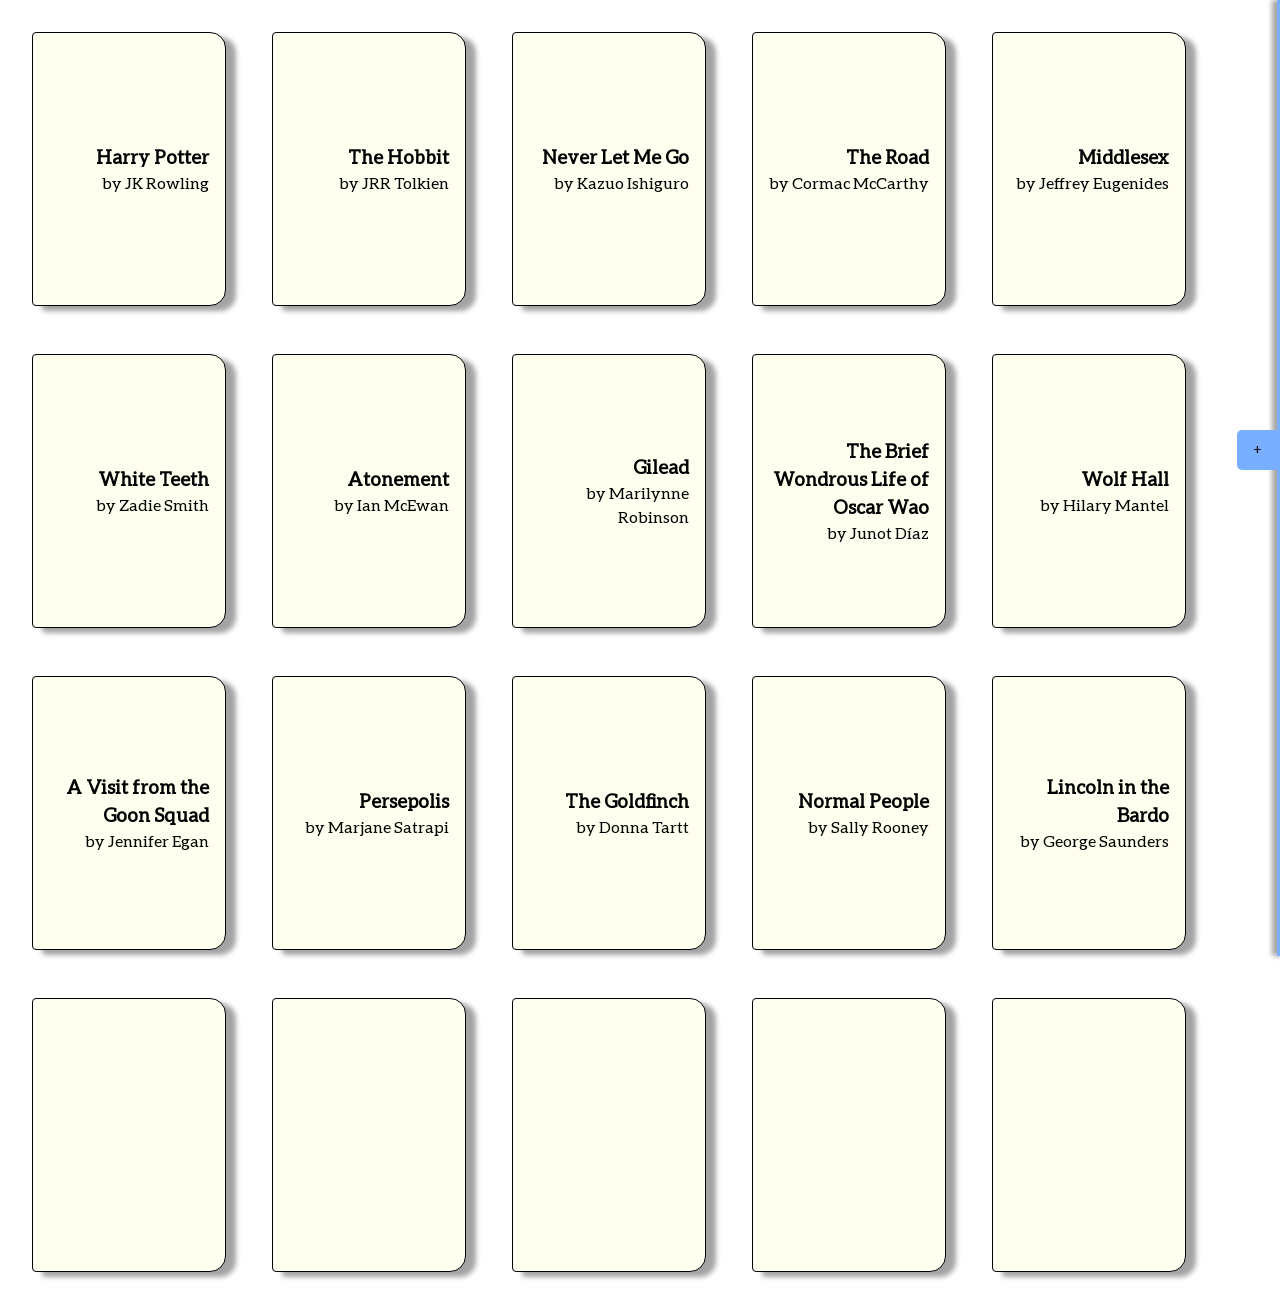
<file: index.html>
<!DOCTYPE html>
<html lang="en">
<head>
    <meta charset="UTF-8">
    <meta name="viewport" content="width=device-width, initial-scale=1.0">
    <title>Odin Javascript Library</title>
    <link rel="stylesheet" href="style.css">
    <link rel="stylesheet" href="https://fonts.googleapis.com/css2?family=Material+Symbols+Outlined:opsz,wght,FILL,GRAD@20..48,100..700,0..1,-50..200" />
    <script type="module" src="index.js"></script>
</head>
<body>
    <div class="container">
        <div class="current-library"></div>
        <div class="container-add-book-form">
            <button class="toggle-form-btn" id="toggle-form">+</button>
            <h1>Want to add a new book?</h1>
            <form novalidate method="get" class="add-book-form">
                <div class="add-book-form">
                    <label for="title">Title:</label>
                    <input type="text" name="title" id="title" required />
                    <span class="error title-error" aria-live="polite"></span>
                </div>
                
                <div class="add-book-form">
                    <label for="author">Author:</label>
                    <input type="text" name="author" id="author" required />
                    <span class="error author-error" aria-live="polite"></span>
                </div>

                <div class="add-book-form">
                    <label for="status">Reading status:</label>
                    <select name="status" id="status" required>
                        <option value="">--Please select your current reading status--</option>
                        <option value="completed-reading">I have read this book.</option>
                        <option value="currently-reading">I am currently reading this book.</option>
                        <option value="want-to-read">I want to read this book.</option>
                    </select>
                    <span class="error status-error" aria-live="polite"></span>
                </div>

                <div class="add-book-form">
                    <input type="submit" value="Add book" />
                </div>

            </form>
        </div> 
    </div>

    <!-- add confirmation delete popup -->
     <dialog id="delete-modal">
        <p>Are you sure you want to remove <strong id="modal-book-title"></strong> from your library?</p>
        <div class="modal-buttons">
            <button id="confirm-delete">Sure!</button>
            <button id="cancel-delete">Not really...</button>
        </div>
     </dialog>
    
</body>
</html>
</file>
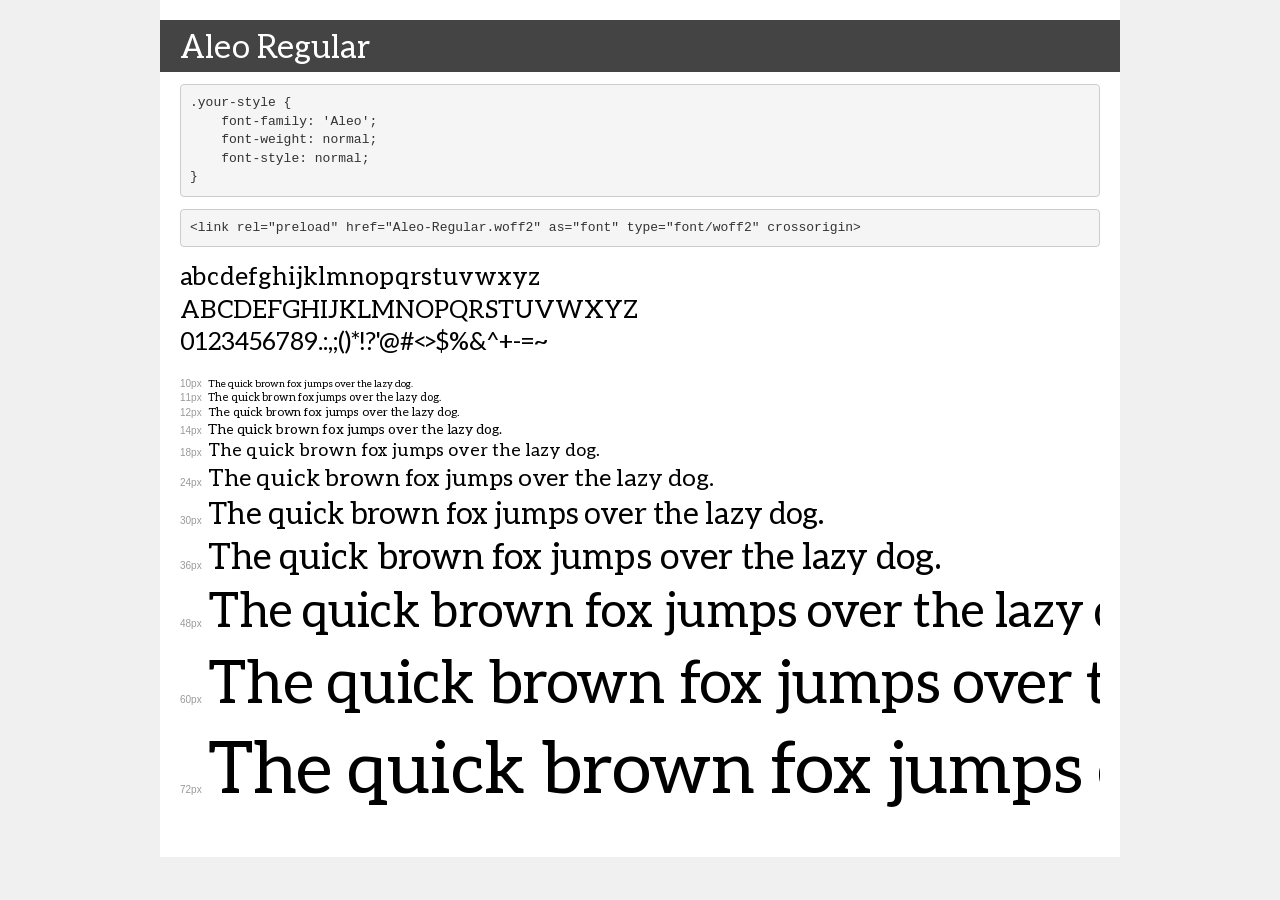
<file: fonts/demo.html>
<!DOCTYPE html>
<html lang="en">
<head>
    <meta charset="utf-8">
    <meta http-equiv="X-UA-Compatible" content="IE=edge">
    <meta name="viewport" content="width=device-width, initial-scale=1">
    <meta name="robots" content="noindex, noarchive">
    <meta name="format-detection" content="telephone=no">
    <title>Transfonter demo</title>
    <link href="stylesheet.css" rel="stylesheet">
    <style>
        /*
        http://meyerweb.com/eric/tools/css/reset/
        v2.0 | 20110126
        License: none (public domain)
        */
        html, body, div, span, applet, object, iframe,
        h1, h2, h3, h4, h5, h6, p, blockquote, pre,
        a, abbr, acronym, address, big, cite, code,
        del, dfn, em, img, ins, kbd, q, s, samp,
        small, strike, strong, sub, sup, tt, var,
        b, u, i, center,
        dl, dt, dd, ol, ul, li,
        fieldset, form, label, legend,
        table, caption, tbody, tfoot, thead, tr, th, td,
        article, aside, canvas, details, embed,
        figure, figcaption, footer, header, hgroup,
        menu, nav, output, ruby, section, summary,
        time, mark, audio, video {
            margin: 0;
            padding: 0;
            border: 0;
            font-size: 100%;
            font: inherit;
            vertical-align: baseline;
        }
        /* HTML5 display-role reset for older browsers */
        article, aside, details, figcaption, figure,
        footer, header, hgroup, menu, nav, section {
            display: block;
        }
        body {
            line-height: 1;
        }
        ol, ul {
            list-style: none;
        }
        blockquote, q {
            quotes: none;
        }
        blockquote:before, blockquote:after,
        q:before, q:after {
            content: '';
            content: none;
        }
        table {
            border-collapse: collapse;
            border-spacing: 0;
        }
        /* demo styles */
        body {
            background: #f0f0f0;
            color: #000;
        }
        .page {
            background: #fff;
            width: 920px;
            margin: 0 auto;
            padding: 20px 20px 0 20px;
            overflow: hidden;
        }
        .font-container {
            overflow-x: auto;
            overflow-y: hidden;
            margin-bottom: 40px;
            line-height: 1.3;
            white-space: nowrap;
            padding-bottom: 5px;
        }
        h1 {
            position: relative;
            background: #444;
            font-size: 32px;
            color: #fff;
            padding: 10px 20px;
            margin: 0 -20px 12px -20px;
        }
        .letters {
            font-size: 25px;
            margin-bottom: 20px;
        }
        .s10:before {
            content: '10px';
        }
        .s11:before {
            content: '11px';
        }
        .s12:before {
            content: '12px';
        }
        .s14:before {
            content: '14px';
        }
        .s18:before {
            content: '18px';
        }
        .s24:before {
            content: '24px';
        }
        .s30:before {
            content: '30px';
        }
        .s36:before {
            content: '36px';
        }
        .s48:before {
            content: '48px';
        }
        .s60:before {
            content: '60px';
        }
        .s72:before {
            content: '72px';
        }
        .s10:before, .s11:before, .s12:before, .s14:before,
        .s18:before, .s24:before, .s30:before, .s36:before,
        .s48:before, .s60:before, .s72:before {
            font-family: Arial, sans-serif;
            font-size: 10px;
            font-weight: normal;
            font-style: normal;
            color: #999;
            padding-right: 6px;
        }
        pre {
            display: block;
            padding: 9px;
            margin: 0 0 12px;
            font-family: Monaco, Menlo, Consolas, "Courier New", monospace;
            font-size: 13px;
            line-height: 1.428571429;
            color: #333;
            font-weight: normal;
            font-style: normal;
            background-color: #f5f5f5;
            border: 1px solid #ccc;
            overflow-x: auto;
            border-radius: 4px;
        }
        /* responsive */
        @media (max-width: 959px) {
            .page {
                width: auto;
                margin: 0;
            }
        }
    </style>
</head>
<body>
<div class="page">
    <div class="demo">
        <h1 style="font-family: 'Aleo'; font-weight: normal; font-style: normal;">Aleo Regular</h1>
        <pre title="Usage">.your-style {
    font-family: 'Aleo';
    font-weight: normal;
    font-style: normal;
}</pre>
        <pre title="Preload (optional)">
&lt;link rel=&quot;preload&quot; href=&quot;Aleo-Regular.woff2&quot; as=&quot;font&quot; type=&quot;font/woff2&quot; crossorigin&gt;</pre>
        <div class="font-container" style="font-family: 'Aleo'; font-weight: normal; font-style: normal;">
            <p class="letters">
                abcdefghijklmnopqrstuvwxyz<br>
ABCDEFGHIJKLMNOPQRSTUVWXYZ<br>
                0123456789.:,;()*!?'@#&lt;&gt;$%&^+-=~
            </p>
            <p class="s10" style="font-size: 10px;">The quick brown fox jumps over the lazy dog.</p>
            <p class="s11" style="font-size: 11px;">The quick brown fox jumps over the lazy dog.</p>
            <p class="s12" style="font-size: 12px;">The quick brown fox jumps over the lazy dog.</p>
            <p class="s14" style="font-size: 14px;">The quick brown fox jumps over the lazy dog.</p>
            <p class="s18" style="font-size: 18px;">The quick brown fox jumps over the lazy dog.</p>
            <p class="s24" style="font-size: 24px;">The quick brown fox jumps over the lazy dog.</p>
            <p class="s30" style="font-size: 30px;">The quick brown fox jumps over the lazy dog.</p>
            <p class="s36" style="font-size: 36px;">The quick brown fox jumps over the lazy dog.</p>
            <p class="s48" style="font-size: 48px;">The quick brown fox jumps over the lazy dog.</p>
            <p class="s60" style="font-size: 60px;">The quick brown fox jumps over the lazy dog.</p>
            <p class="s72" style="font-size: 72px;">The quick brown fox jumps over the lazy dog.</p>
        </div>
    </div>

</div>
</body>
</html>
</file>
<file: style.css>
@font-face {
    font-family: 'Aleo';
    src: url('fonts/Aleo-Regular.woff2') format('woff2'),
        url('fonts/Aleo-Regular.woff') format('woff');
    font-weight: normal;
    font-style: normal;
    font-display: swap;
}

/* Google Fonts Material Symbols settings */
.material-symbols-outlined {
  font-variation-settings:
  'FILL' 1,
  'wght' 700,
  'GRAD' 0,
  'opsz' 48;
  display: flex;
  align-items: center;
  justify-content: center;
}

* {
    margin: 0;
    padding: 0;
    line-height: 1.5;
    font-family: "Aleo", sans-serif;
}

dialog {    
    margin: auto;
    border: none;
    border-radius: 2rem;
    padding: 2rem;
    text-align: center;
    box-shadow: 3px 5px 8px rgb(56, 56, 56);
    background-color: rgba(28, 28, 28, 0.8);
    color: white;
}

dialog::backdrop {
    background-color: rgba(0,0,0,0.5);
}

dialog p {
    margin-bottom: 1rem;
}


dialog button {
    color: white;
    border: 2px solid transparent;
    border-radius: 2rem;
    margin-right: 1rem;
    padding: 0.5rem 1rem;
    transition: all 100ms ease-in-out;
}

dialog button:hover {
    border: 2px solid white;
    cursor: pointer;
    transition: all 100ms ease-in-out;
}

#confirm-delete {
    background-color: rgb(57, 122, 57);
}

#cancel-delete {
    background-color: rgb(134, 27, 27);
}

#confirm-delete:active {
    background-color: rgb(77, 168, 77);
}

#cancel-delete:active {
    background-color: rgb(189, 38, 38);
}

h1 {
    text-align: center;
    /* text-decoration: underline; */
    padding-bottom: 0.5em;
}

.container {
    display: grid;
    min-height: 100vh;
    width: 100%;
}

/* library stuff */

.current-library {
    width: 90%;
    background-color: white;
    padding: 2rem;
    display: grid;
    grid-template-columns: repeat(auto-fill, minmax(10rem, 1fr));  
    gap: 3rem;
}

.book-card {
    background-color: rgb(254, 255, 238);
    position: relative;
    display: flex;
    flex-flow: column;
    align-items: flex-end;
    text-align: end;
    justify-content: center;

    height: 15rem;
    width: 10rem;
    padding: 1em;
    border: 0.1rem solid black;
    border-radius: 0.25rem 1rem 1rem 0.25rem;
    box-shadow: 10px 5px 5px rgb(164, 164, 164);

    z-index: 1;
    transform-style: preserve-3d;

    transition: all 100ms ease-in-out;
}

.status-sidebar {
    position: absolute;
    display: flex;
    flex-direction: column;
    gap: 0.25rem;
    bottom: 6%;
    left: 85%;

    transform: translateZ(-1px);
    z-index: -1;
    

    transition: all 100ms ease-in-out;   
}

.status-btn {
    background-color: black;
    border-radius: 0rem 0.5rem 0.5rem 0rem;
    color: rgb(168, 165, 165);
    border: none;
    width: 2rem;
    height: 2rem;
    cursor: pointer;
}

.status-btn.material-symbols-outlined {
    font-family: "Material Symbols Outlined";
    font-size: 0.9rem;
}

.status-btn.active {
    color: rgb(255, 243, 110);
}

.status-btn:hover {
    color: rgb(213, 252, 253);
}

.book-card:hover {
    background-color: black;
    box-shadow: none;
    color: white;
    transform: scale(1.05);
    transition: all 100ms ease-in-out;
}

.book-card:hover .status-sidebar {
    transform: translateX(1.35rem);
    transition: transform 250ms ease-in-out 150ms;
}

.delete-button {
    opacity: 0;
    position: absolute;
    top: 0.5rem;
    right: 0.5rem;
    color: white;
    background-color: rgb(247, 129, 129);
    width: 1.25rem;
    height: 1.25rem;
    border: none;
    border-radius: 50%;
    /* padding: 1rem; */
    justify-self: flex-start;
    align-self: flex-end;

    transition: all 100ms ease-in-out;
}

.book-card:hover .delete-button {
    opacity: 1;
    transition: all 100ms ease-in-out;
}

.delete-button:hover {
    cursor: pointer;
    border: 2px solid white;
    background-color: rgb(255, 159, 159);
}

.delete-button:active {
    background-color: rgb(249, 86, 86);
    transform: scale(0.95);
    transition: all 100ms ease-in-out;
}



/* form stuff */

.container-add-book-form {
    position: fixed;
    height: 100vh;
    left: 99.8%;

    background-color: rgb(121, 175, 255);
    padding: 1.75rem;
    box-shadow: -5px 0px 5px rgb(164, 164, 164);

    z-index: 1000;
    transition: all 300ms ease-in-out;
}

.container-add-book-form.open {
    transform: translateY(0%) translateX(-97%);
}


.toggle-form-btn {
    position: absolute;
    left: -40px;
    top: 45%;
    width: 40px;
    height: 40px;

    background-color: rgb(121, 175, 255);
    border: none;
    border-radius: 5px 0 0 5px;
}

.add-book-form {
    display: flex;
    flex-flow: column;
    gap: 0.3rem;
}

.add-book-form input[type="text"], .add-book-form select {
    outline: none;
    border: none;
    padding: 0.25rem;
    border-radius: 2rem;
}

.add-book-form input[type="submit"] {
    color: white;
    background-color: blue;
    border: none;
    align-self: center;
    width: 8rem;
    margin-top: 1rem;
    padding: 0.75rem;
    border-radius: 2rem;
    transition: all 100ms ease-in-out;
}

.add-book-form input[type="submit"]:hover {
    background-color: rgb(32, 32, 252);
    border: 2px solid white;
    cursor: pointer;
    transform: scale(1.05, 1.0);
    transition: all 100ms ease-in-out;
}

.add-book-form input[type="submit"]:active {
    background-color: rgb(0, 0, 158);    
    cursor: pointer;
    transform: scale(0.95, 0.95);
    transition: all 100ms ease-in-out;
}

/* validation */
.add-book-form input[type="text"].invalid,
.add-book-form select.invalid {
    outline: none;
    border: 2px solid rgb(116, 0, 0);
    background-color: rgb(245, 194, 194);
}

.add-book-form input[type="text"].valid,
.add-book-form select.valid {
    outline: none;
    border: 2px solid rgb(0, 68, 0);
    background-color: rgb(213, 249, 213);
}

.error {
    font-size: 70%;
    font-weight: 900;
    color: rgb(116, 0, 0);
    margin-left: 1em;
    margin-bottom: 2em;
}
</file>
<file: fonts/stylesheet.css>
@font-face {
    font-family: 'Aleo';
    src: url('Aleo-Regular.woff2') format('woff2'),
        url('Aleo-Regular.woff') format('woff');
    font-weight: normal;
    font-style: normal;
    font-display: swap;
}
</file>
